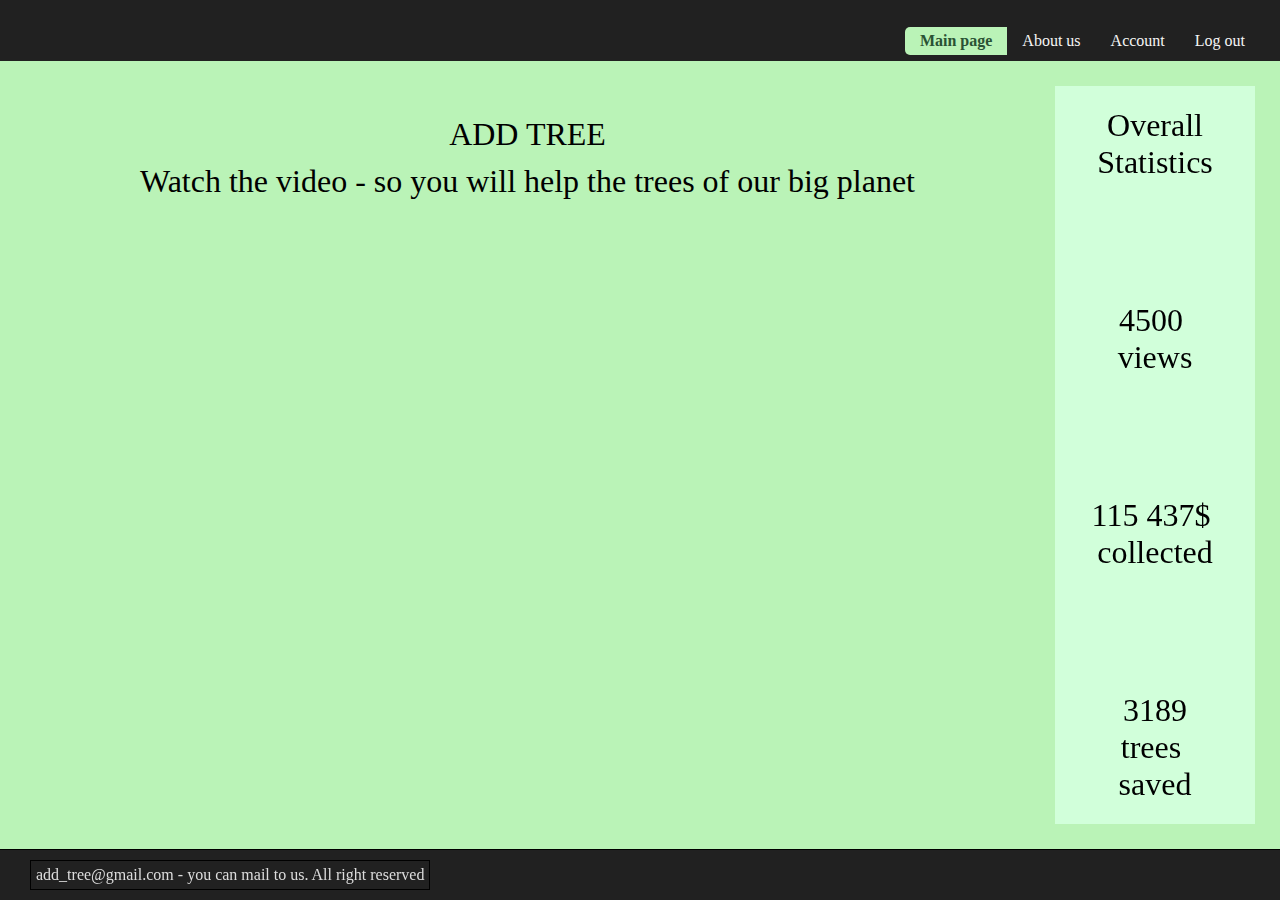
<file: index.html>
<!DOCTYPE html>
<html>
<head>
  <link rel="stylesheet" href="site.css">
  <style>	 
	main{
		justify-content: space-between;
		padding: 25px;
	}
	#video_container, #statistic{
		display: inline-block;
		border: solid 0px black;
	}
	
	#video_container{
		flex: auto;
		padding: 25px;
		display:flex;
		flex-direction: column;
		align-items: center;
		justify-content: flex-start;
	}
	.video-label{
		font-size: 2em;
		margin: 5px 0;
		width: 100%;
		text-align: center;
	}
	#label{
		border: solid 0px black;
	}
	#video{	
		flex: auto;
		margin: 5px 0;
		width:100%;
		border: solid 0px gray;
	}
	
	#statistic{
		width: 200px;
		margin-left: 25px;
		display:flex;
		flex-direction: column;
		align-items: center;
		justify-content: space-between;
	}
	#statistic > h1{
		white-space:  pre-wrap;
		font-weight: normal;
		text-align: center;
	}
  </style>
</head>
<body>

<header style="background-color: rgba(0,0,0,0.87)">
	<a class="button current" href="index.html">Main page</a>
	<a class="button" href="about.html">About us</a>
	<a class="button" href="account.html">Account</a>
	<a class="button" href="signin.html">Log out</a>
</header>

<main style="background-color: #BAF3B7">
<div id="video_container">
	<div class="video-label">ADD TREE</div>
	<div class="video-label" id="label">Watch the video - so you will help the trees of our big planet</div>
	<div id="video">
		<iframe width="100%" height="100%" src="https://www.youtube.com/embed/oSmUI3m2kLk" title="YouTube video player" frameborder="0" allow="accelerometer; autoplay; loop; clipboard-write; encrypted-media; gyroscope; picture-in-picture" allowfullscreen></iframe>
	</div>
</div>

<div id="statistic" style="background-color: #D1FFDA">
	<h1>Overall Statistics</h1>
	<h1>4500 
views</h1>
	<h1>115 437$ 
collected</h1>
	<h1>3189
trees 
saved</h1>
</div>
</main>

<footer style="background-color: rgba(0,0,0,0.87);">
	<div id="copyright">add_tree@gmail.com - you can mail to us. All right reserved</div>
</footer>


</body>
</html>
</file>
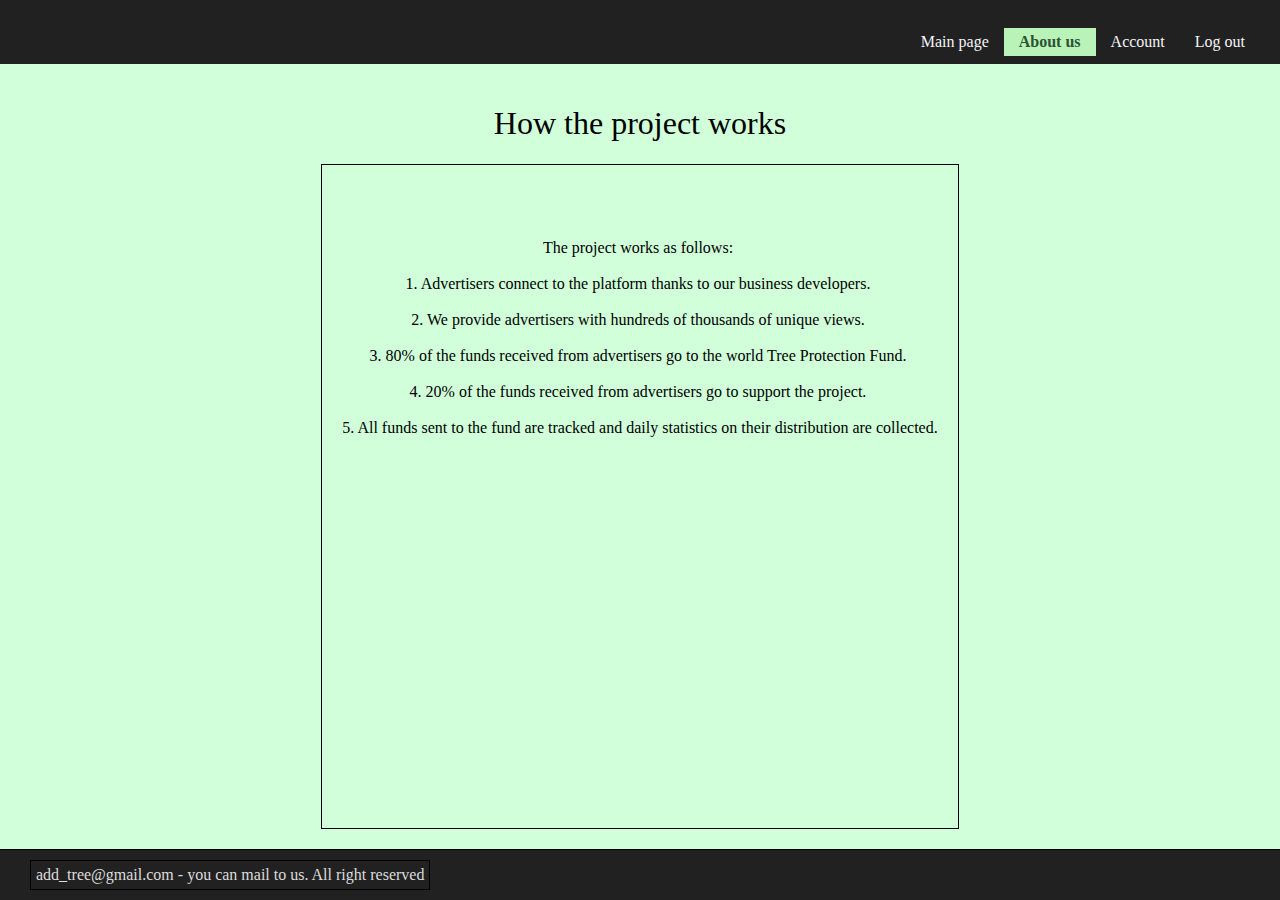
<file: about.html>
<!DOCTYPE html>
<html>
<head>
  <link rel="stylesheet" href="site.css">
  <style>	  
	#about{
		display:flex;
		flex-direction: column;
		align-items: center;
		flex-wrap: nowrap;
		padding:20px;
	}
	#about > div{
		display: inline-block;
		flex: auto;
		border: solid 1px black;
		max-width: 70%;
		padding: 20px;
		white-space:  pre-wrap;
		text-align: center;
	}
  </style>
</head>
<body>

<header style="background-color: rgba(0,0,0,0.87)">
	<a class="button" href="index.html">Main page</a>
	<a class="button current" href="about.html">About us</a>
	<a class="button" href="account.html">Account</a>
	<a class="button" href="signin.html">Log out</a>
</header>

<main style="background-color: #BAF3B7">
	<div class="content" id="about" style="background-color: #D1FFDA">
		<h1>How the project works</h1>
		<div>
			<div>
The project works as follows: 

1. Advertisers connect to the platform thanks to our business developers. 

2. We provide advertisers with hundreds of thousands of unique views. 

3. 80% of the funds received from advertisers go to the world Tree Protection Fund. 

4. 20% of the funds received from advertisers go to support the project. 

5. All funds sent to the fund are tracked and daily statistics on their distribution are collected.
			</div>
		</div>
	</div>
</main>

<footer style="background-color: rgba(0,0,0,0.87)">
	<div id="copyright">add_tree@gmail.com - you can mail to us. All right reserved</div>
</footer>


</body>
</html>
</file>
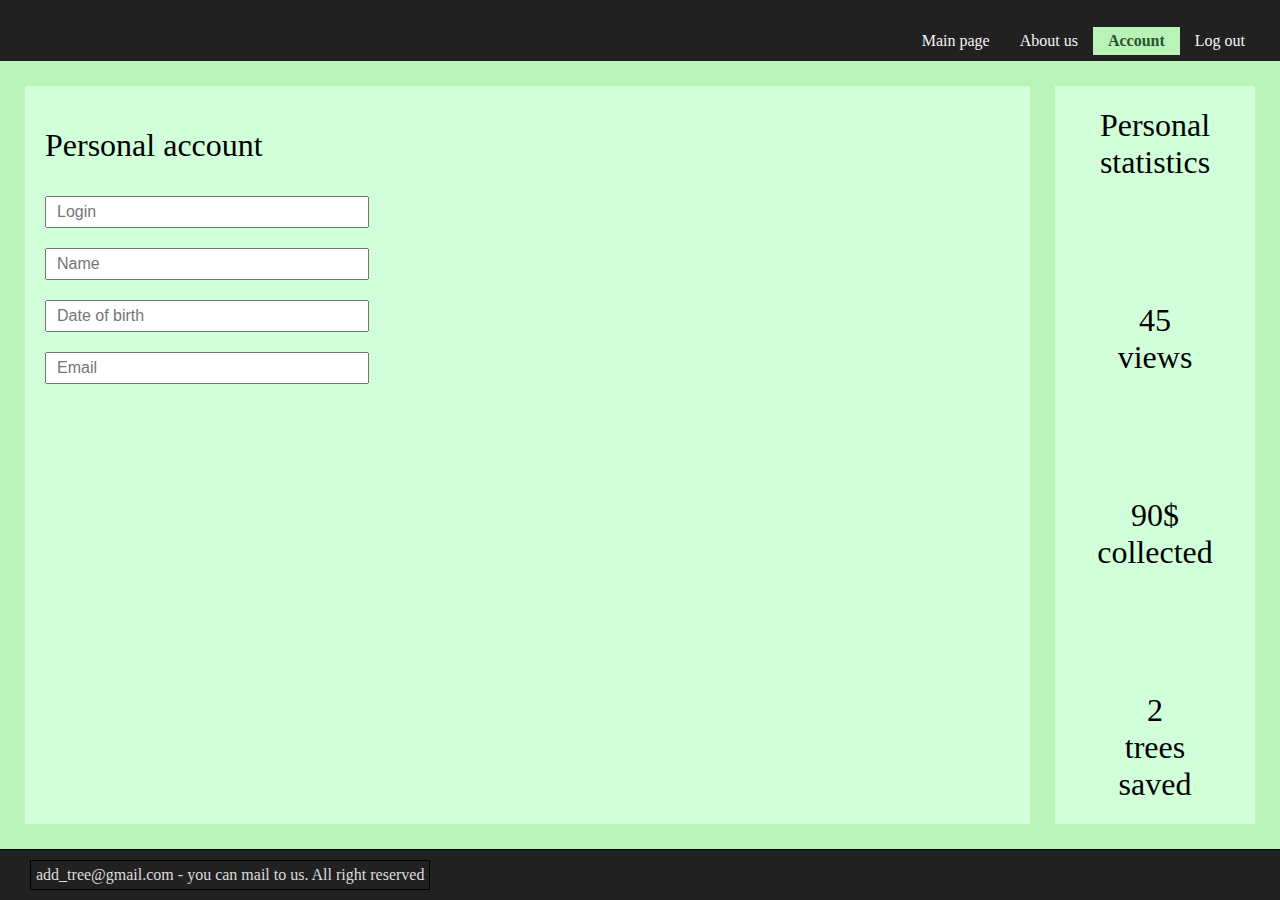
<file: account.html>
<!DOCTYPE html>
<html>
<head>
  <link rel="stylesheet" href="site.css">
  <style>
	main{
		justify-content: space-between;
		padding: 25px;
	}
	#account{
		padding:20px;
		display:flex;
		flex-direction: column;
		justify-content: flex-start;
		align-items: flex-start;
		flex-wrap: nowrap;
	}

	#account>input{
		width: 300px;
		font-size: 1em;
		padding: 5px 10px;
		margin: 10px 0;
	}

	#statistic{
		width: 200px;
		margin-left: 25px;
		display:flex;
		flex-direction: column;
		align-items: center;
		justify-content: space-between;
		
		border: solid 0px black;
	}
	#statistic > h1{
		font-weight: normal;
		text-align: center;
	}	
  </style>
</head>
<body>

<header style="background-color: rgba(0,0,0,0.87)">
	<a class="button" href="index.html">Main page</a>
	<a class="button" href="about.html">About us</a>
	<a class="button current" href="account.html">Account</a>
	<a class="button" href="signin.html">Log out</a>
</header>

<main style="background-color: #BAF3B7">
	<div class="content" id="account" style="background-color: #D1FFDA;">
		<h1>Personal account</h1>
		<input name="login" type="text" placeholder="Login"/>
		<input name="name" type="text" placeholder="Name"/>
		<input name="birthday" type="text" onfocus="(this.type='date')"  placeholder="Date of birth"/>
		<input name="email" type="email" placeholder="Email"/>
	</div>
	<div id="statistic" style="background-color: #D1FFDA">
		<h1>Personal statistics</h1>
		<h1>45 <br>
	views</h1>
		<h1>90$ <br>
	collected</h1>
		<h1>2 <br>
	trees <br>
	saved</h1>
	</div>

</main>

<footer style="background-color: rgba(0,0,0,0.87)">
	<div id="copyright">add_tree@gmail.com - you can mail to us. All right reserved</div>
</footer>


</body>
</html>
</file>
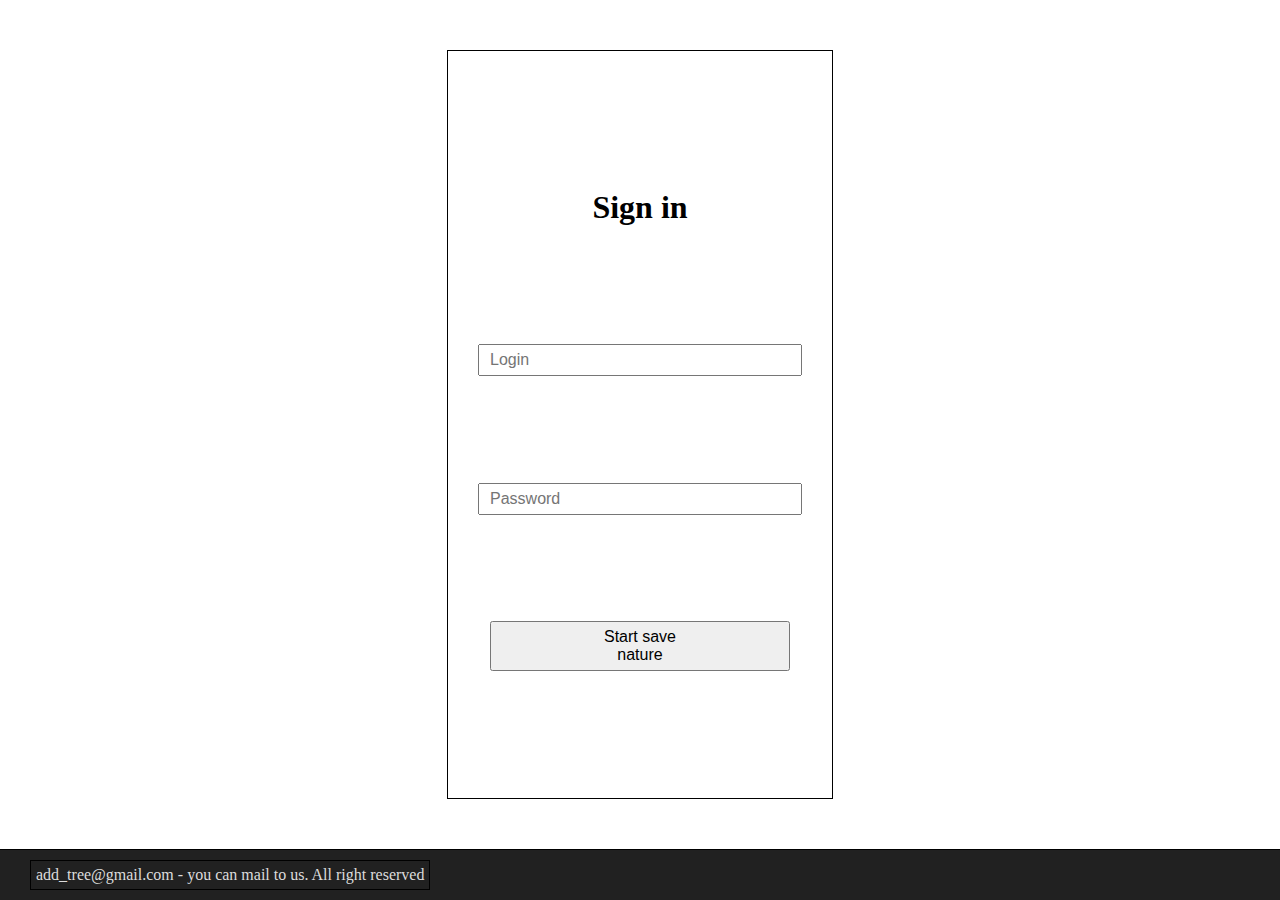
<file: signin.html>
<!DOCTYPE html>
<html>
<head>
  <link rel="stylesheet" href="site.css">
  <style>	  
	#signin{
		justify-content:space-evenly;
	}
  </style>
</head>
<body>

<main>
	<div class="content small">
		<form id="signin">
			<h1>Sign in</h1>
			<input name="login" type="text" placeholder="Login" required="required" pattern="[a-z, A-Z, 0-9]*"/>
			<input name="password" type="password" placeholder="Password" required="required" pattern="[a-z, A-Z, 0-9]*"/>
			<input id = "signinButton" type="submit" onclick=" location.href='index.html' " style="white-space:  pre-wrap;" value="Start save
nature"/>
		</form>
	</div>
</main>

<footer style="background-color: rgba(0,0,0,0.87);">
	<div id="copyright">add_tree@gmail.com - you can mail to us. All right reserved</div>
</footer>


</body>
</html>
</file>
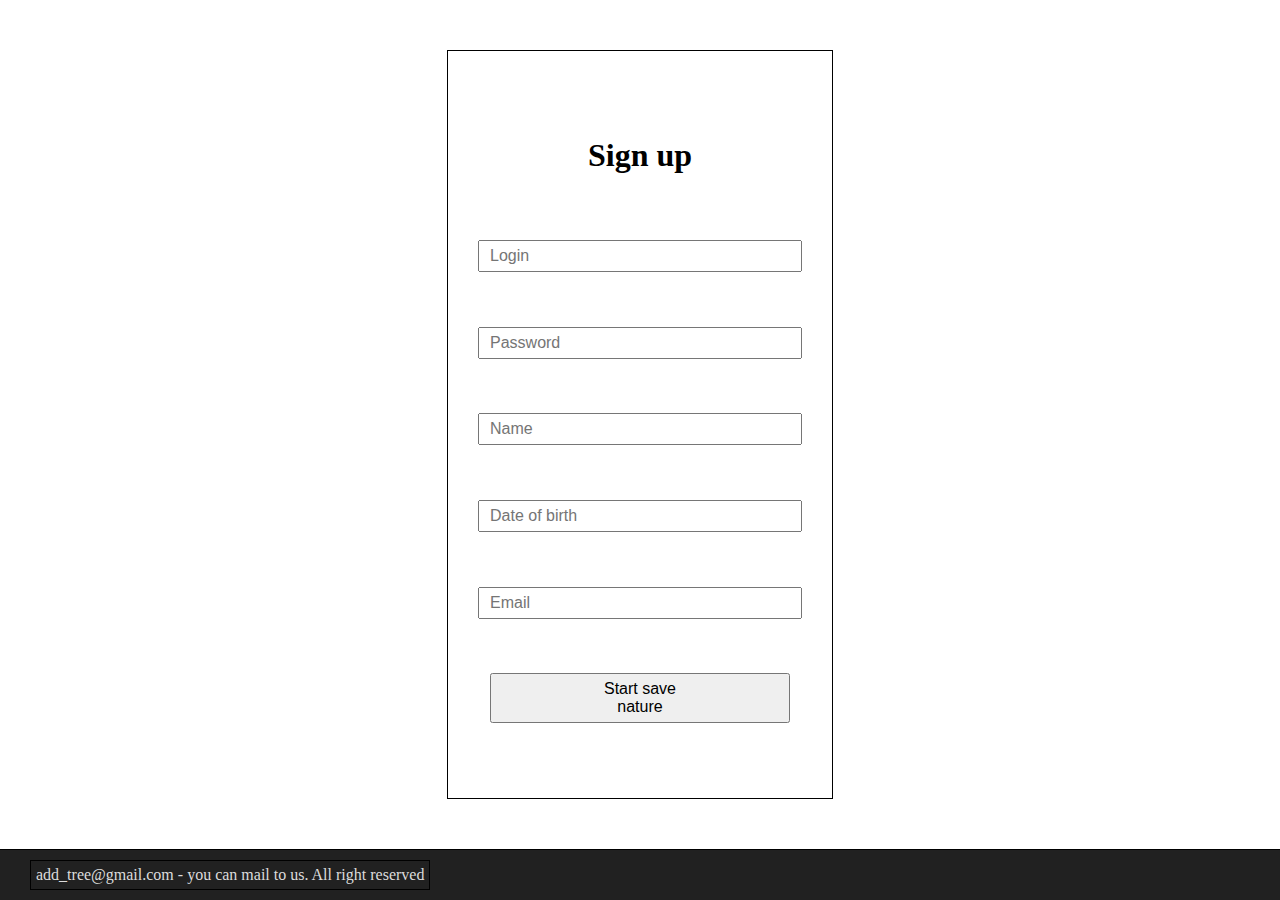
<file: signup.html>
<!DOCTYPE html>
<html>
<head>
  <link rel="stylesheet" href="site.css">
  <style>	  
	#signup{
		justify-content:space-evenly;
	}
  </style>
</head>
<body>

<main>
	<div class="content small">
		<form id="signup">
			<h1>Sign up</h1>
			<input name="login" type="text" placeholder="Login" required="required" pattern="[a-z, A-Z, 0-9]*"/>
			<input name="password" type="password" placeholder="Password" required="required" pattern="[a-z, A-Z, 0-9]*"/>
			<input name="name" type="text" placeholder="Name" required="required" pattern=".*"/>
			<input name="birthday" type="text" onfocus="(this.type='date')"  placeholder="Date of birth"/>
			<input name="email" type="email" placeholder="Email" required="required"/>
			<input id = "signupButton" type="submit" style="white-space:  pre-wrap;" value="Start save
nature"/>
		</form>
	</div>
</main>

<footer style="background-color: rgba(0,0,0,0.87);">
	<div id="copyright">add_tree@gmail.com - you can mail to us. All right reserved</div>
</footer>


</body>
</html>
</file>
<file: site.css>
html, body {
    height: 100%;
    width: 100%;
    padding: 0;
    margin: 0;
}
body{
	display:flex;
	flex-direction: column;
	justify-content: space-between;
}

header{
	padding:20px 20px 0 20px;
	height:50px;
	display:flex;
	flex-direction: row;
	justify-content: flex-end;
	align-items: center;
	
}

.button{
	border: solid 0px black;
	padding:5px 15px;
	text-decoration: none;
	color: whitesmoke;
}
.button:any-link{
	color: whitesmoke;
}
.button:hover{
	color: whitesmoke;
	background-color: rgb(83, 87, 87);	
}
.button.current{
	background-color:  #BAF3B7;
	color:#2a5234;
	font-weight: bold;
	
}
.button:first-child {
	border-radius: 5px 0 0 5px;
}
.button:last-child {
	border-radius: 0 5px 5px 0;
}


footer {
    /* height: 25px; */
	border-top: solid 1px black;
	padding:10px 30px;
	
}

#copyright{
	border: solid 1px black;
	color:  gainsboro;
	display:inline-block;
	padding:5px;
}




main{
	flex: auto;
	height:100%;
	display:flex;
	flex-direction: row;
	align-items: stretch;
	background-color: rgba(255, 255, 255, 0.5);
}
.content{
	flex:auto;
	border: solid 0px black;
	margin: 0px;
}
	.content > h1{
		font-weight: 500;
	}
	
.content.small{
	border: none;
	display:flex;
	flex-direction: row;
	align-items: stretch;
	flex-wrap: nowrap;
	justify-content:center;
	margin: 50px 30px;
}
	
.content.small > form{
	border: solid 1px black;
	padding:30px;
	display:flex;
	flex-direction: column;
	align-items: center;
	flex-wrap: nowrap;
}
.content.small > form > input{
	width: 300px;
	font-size: 1em;
	padding: 5px 10px;
	margin: 10px 0;
}


#signinButton {
	width: 300px;
	font-size: 1em;
	padding: 5px 10px;
	margin: 10px 0;
	transition-duration: 500ms; 
}
#signinButton:hover {
	width: 300px;
	font-size: 1em;
	padding: 5px 10px;
	margin: 10px 0;
	background-color: lightgreen;
}


#signupButton {
	width: 300px;
	font-size: 1em;
	padding: 5px 10px;
	margin: 10px 0;
	transition-duration: 500ms; 
}
#signupButton:hover {
	width: 300px;
	font-size: 1em;
	padding: 5px 10px;
	margin: 10px 0;
	background-color: lightgreen;
}
</file>
